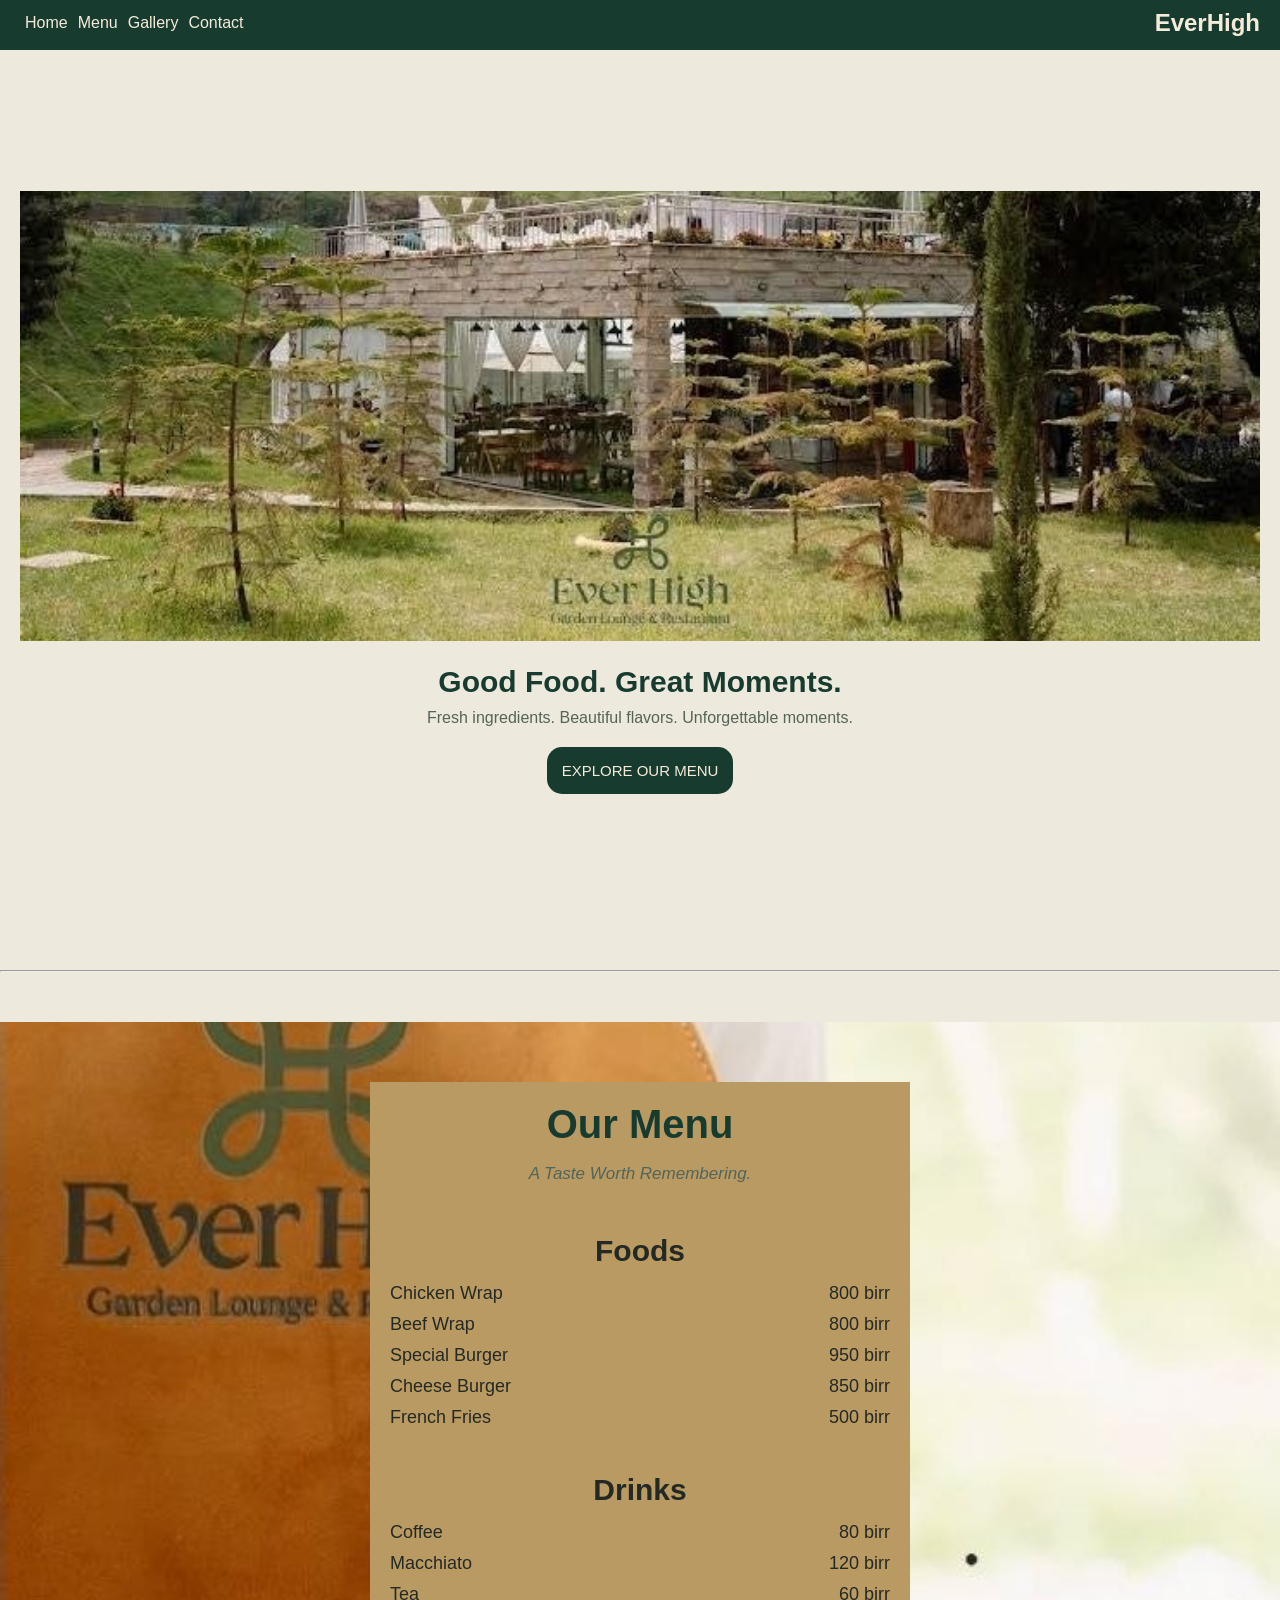
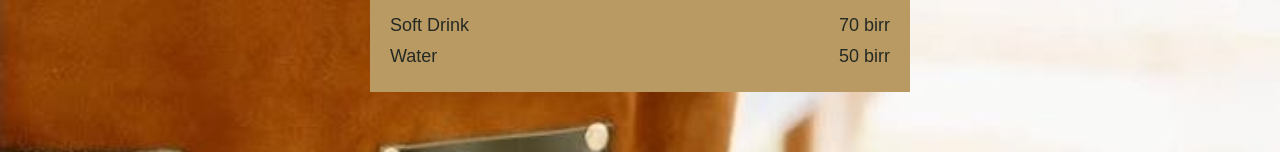
<file: index.html>
<!DOCTYPE html>
<html lang="en">
<head>
    <meta charset="UTF-8">
    <meta name="viewport" content="width=device-width, initial-scale=1.0">
    <title>EverHigh Garden Lounge & Restaurant</title>
    <link rel="stylesheet" href="styles.css">
    <link rel="stylesheet" href="https://cdnjs.cloudflare.com/ajax/libs/font-awesome/6.7.2/css/all.min.css">
</head>
<body>
    <header>
        <nav class="header">
            <ul>
                <li><a href="index.html#home">Home</a></li>
                <li><a href="index.html#menu">Menu</a></li>
                <li><a href="gallery.html">Gallery</a></li>
                <li><a href="contact.html">Contact</a></li>
            </ul>
            <h1>EverHigh</h1>
        </nav>
    </header>
    <section id="home" class="home">
        <img src="image4.jpg" class="image-4">
        <h2 class="home-text">Good Food. Great Moments.</h2>
        <p class="home-text">Fresh ingredients. Beautiful flavors. Unforgettable moments.</p>
        <a class="home-text" href="#menu">EXPLORE OUR MENU</a>
    </section>
    <hr>
    <main class="home-menu">
        <div class="menu" id="menu">
            <h2 class="menu-header">Our Menu</h2>
            <p class="menu-text">A Taste Worth Remembering.</p>
            <section>
                <h3>Foods</h3>
                <article class="item">
                    <p class="flavor">Chicken Wrap</p><p class="price">800 birr</p>
                </article>
                <article class="item">
                    <p class="flavor">Beef Wrap</p><p class="price">800 birr</p>
                </article>
                <article class="item">
                    <p class="flavor">Special Burger</p><p class="price">950 birr</p>
                </article>
                <article class="item">
                    <p class="flavor">Cheese Burger</p><p class="price">850 birr</p>
                </article>
                <article class="item">
                    <p class="flavor">French Fries</p><p class="price">500 birr</p>
                </article>
            </section>
            <section>
                <h3>Drinks</h3>
                <article class="item">
                    <p class="drink">Coffee</p><p class="price">80 birr</p>
                </article>
                <article class="item">
                    <p class="drink">Macchiato</p><p class="price">120 birr</p>
                </article>
                <article class="item">
                    <p class="drink">Tea</p><p class="price">60 birr</p>
                </article>
                <article class="item">
                    <p class="drink">Soft Drink</p><p class="price">70 birr</p>
                </article>
                <article class="item">
                    <p class="drink">Water</p><p class="price">50 birr</p>
                </article>
            </section>
        </div>
    </main>
</body>
</html>
</file>
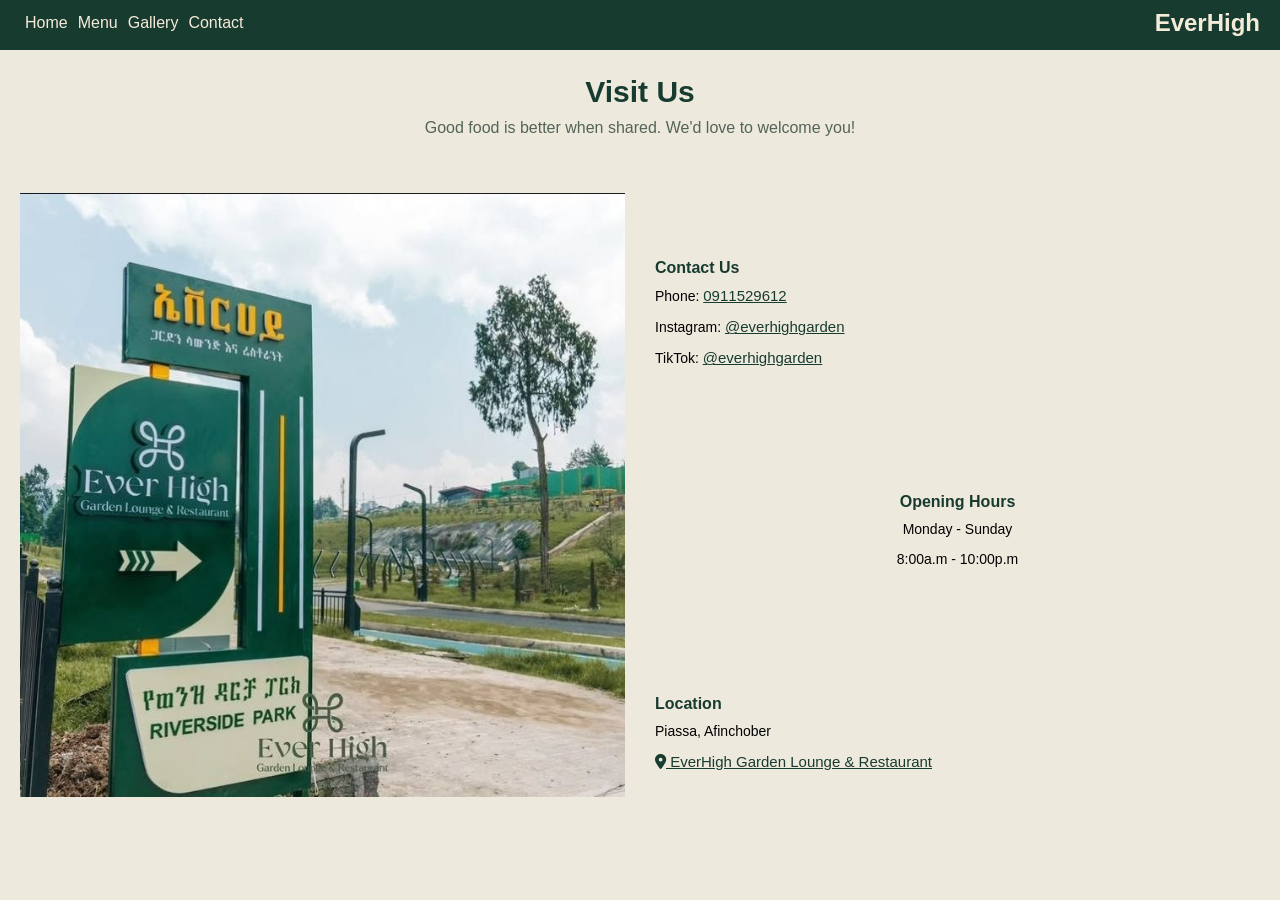
<file: contact.html>
<!DOCTYPE html>
<html lang="en">
<head>
    <meta charset="UTF-8">
    <meta name="viewport" content="width=device-width, initial-scale=1.0">
    <title>EverHigh Garden Lounge & Restaurant</title>
    <link rel="stylesheet" href="styles.css">
    <link rel="stylesheet" href="https://cdnjs.cloudflare.com/ajax/libs/font-awesome/6.7.2/css/all.min.css">
</head>
<body>
    <header>
        <nav class="header">
            <ul>
                <li><a href="index.html#home">Home</a></li>
                <li><a href="index.html#menu">Menu</a></li>
                <li><a href="gallery.html">Gallery</a></li>
                <li><a href="contact.html">Contact</a></li>
            </ul>
            <h1>EverHigh</h1>
        </nav>
    </header>
    <main>
        <div class="contact-text">
            <h2 class="contact-header">Visit Us</h2>
            <p>Good food is better when shared. We'd love to welcome you!</p>
        </div>
        <div class="contact-layout">
            <div class="address">
                <address>
                    <h4>Contact Us</h4>
                    <p>Phone: <a href="tel:0911529612" class="contact">0911529612</a></p>
                    <p>Instagram: <a href="https://www.instagram.com/everhighgarden?gwpx=bjA3bThmcXhpbzd1" class="contact" target="_blank">@everhighgarden</a></p>
                    <p>TikTok: <a href="https://www.tiktok.com/@everhigh.garden.lounge?_r=1&_t=ZS-9BahdTmUgRo" class="contact" target="_blank">@everhighgarden</a></p>
                </address>
            </div>
            <div class="opening-hours">
                <h4>Opening Hours</h4>
                <p>Monday - Sunday</p>
                <p>8:00a.m - 10:00p.m</p>
            </div>
            <div class="location">
                <h4>Location</h4>
                <p>Piassa, Afinchober</p>
                <a href="https://maps.app.goo.gl/KWpJqjdQmYf8ky856?g_st=atm" class="contact" target="_blank"><i class="fa-solid fa-location-dot"></i> EverHigh Garden Lounge & Restaurant</a>
            </div>
            <img src="image3.jpg" class="image-3">
        </div>
    </main>
</body>
</html>
</file>
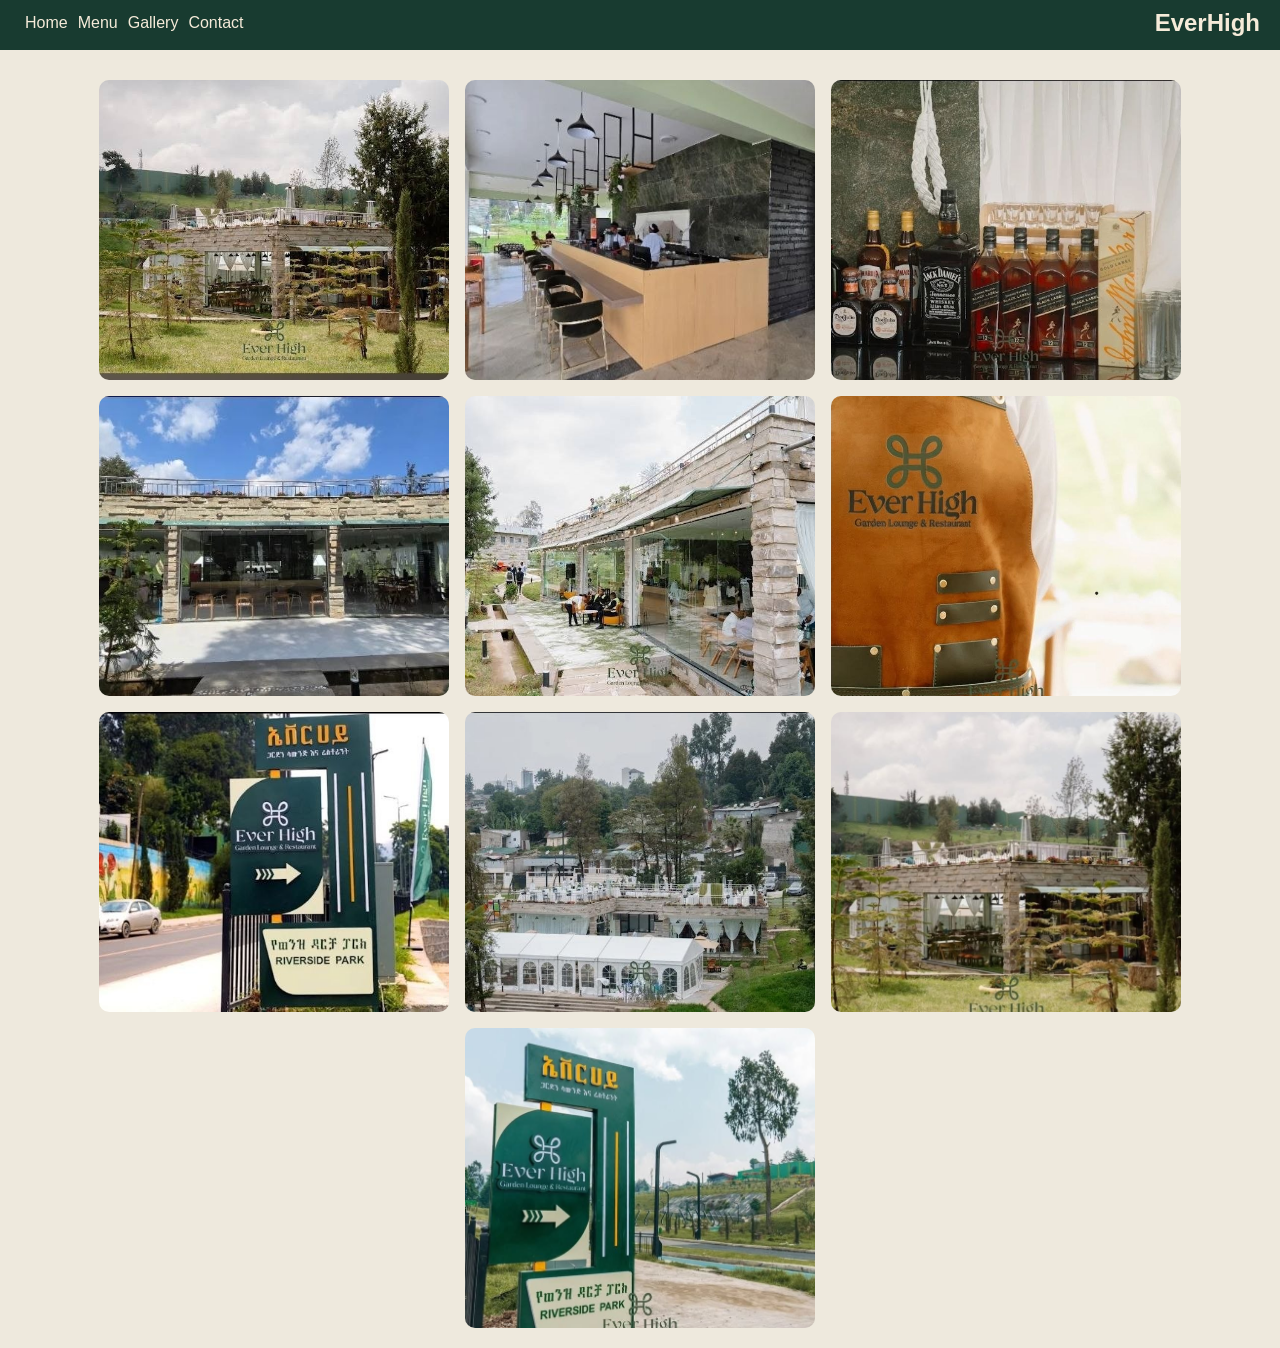
<file: gallery.html>
<!DOCTYPE html>
<html lang="en">
<head>
    <meta charset="UTF-8">
    <meta name="viewport" content="width=device-width, initial-scale=1.0">
    <title>EverHigh Garden Lounge & Restaurant</title>
    <link rel="stylesheet" href="styles.css">
    <link rel="stylesheet" href="https://cdnjs.cloudflare.com/ajax/libs/font-awesome/6.7.2/css/all.min.css">
</head>
<body>
    <header>
        <nav class="header">
            <ul>
                <li><a href="index.html#home">Home</a></li>
                <li><a href="index.html#menu">Menu</a></li>
                <li><a href="gallery.html">Gallery</a></li>
                <li><a href="contact.html">Contact</a></li>
            </ul>
            <h1>EverHigh</h1>
        </nav>
    </header>
    <div class="gallery">
        <img src="image4.jpg">
        <img src="image6.jpg">
        <img src="image7.jpg">
        <img src="image8.jpg">
        <img src="image10.jpg">
        <img src="image2.jpg">
        <img src="image5.jpg">
        <img src="image9.jpg">
        <img src="image1.jpg">
        <img src="image3.jpg">
    </div>
</body>
</html>
</file>
<file: styles.css>
html {
    scroll-padding-top: 60px;
    scroll-behavior: smooth;
}
body {
    margin: 0;
    background-color: #EEE9DD;
    font-family: sans-serif;
}

.header {
    background-color: #183B30;
    color: #F5EBD9;
    display: flex;
    justify-content: space-between;
    align-items: center;
    position: fixed;
    top: 0;
    left: 0;
    width: 100%;
    z-index: 1000;
    height: 50px;
    padding-bottom: 5px;
    box-sizing: border-box;
}
.header a {
    text-decoration: none;
    color: #F5EBD9;
    margin: 5px;
}
.header a:hover {
    color: #B99A63;
}
.header ul {
    display: flex;
    list-style-type: none;
    padding-left: 20px;
    margin: 0;
}
.header h1 {
    padding-right: 20px;
    margin: 0;
}

.image-4 {
    width: 100%;
    height: 450px;
    object-fit: cover;
    object-position: center 90%;
}

.home {
    box-sizing: border-box;
    min-height: 100vh;
    margin: 20px;
    display: flex;
    flex-direction: column;
    align-items: center;
    justify-content: center;
    padding-top: 45px;
}
.home-text {
    text-align: center;
}
.home h2 {
    font-size: 30px;
    color: #183B30;
    margin-bottom: 5px;
}
.home p {
    color: #536458;
    margin-top: 5px;
    margin-bottom: 20px;
}
.home a {
    background-color: #183B30;
    color: #F5EBD9;
    padding: 15px;
    border-radius: 15px;
    font-size: 15px;
    text-decoration: none;
}
.home a:hover {
    color: #B99A63;
}
hr {
    margin: 50px 0;
}

.home-menu {
    background-image: url(image2.jpg);
    background-size: cover;
    background-position: center;
    background-repeat: no-repeat;
    padding: 60px;
}
.menu {
    background-color: #B99A63;
    width: 60%;
    margin-left: auto;
    margin-right: auto;
    padding: 20px;
    max-width: 500px;
}
.menu-header, .menu-text, h3 {
    text-align: center;
}
.menu-header {
    font-size: 40px;
    color: #183B30;
    margin-top: 0;
    margin-bottom: 5px;
}
.menu-text {
    font-size: 17px;
    color: #536458;
    font-style: italic;
    margin-bottom: 50px;
}
h3 {
    font-size: 30px;
    font-family: Impact, Haettenschweiler, 'Arial Narrow Bold', sans-serif;
    margin-bottom: 10px;
    margin-top: 40px;
}
h3, article {
    color: #252923;
}


.item p {
    display: inline-block;
    margin-top: 5px;
    margin-bottom: 5px;
    font-size: 18px;
}
.flavor, .drink {
    text-align: left;
    width: 75%;
}
.price {
    text-align: right;
    width: 25%;
}

.contact-layout {
    display: grid;
    grid-template-columns: 1fr 1fr;
    grid-template-areas:
        "image contact"
        "image hours"
        "image location";
    gap: 20px 30px;
    margin: 20px;
    align-items: center;
}
.image-3 {
    grid-area: image;
    width: 100%;
    height: 100%;
    min-height: 350px;
    object-fit: cover;
}
.address {
    grid-area: contact;
}
.contact-text {
    margin-top: 30px;
    padding: 20px;
    text-align: center;
}
.contact-header {
    font-size: 30px;
    color: #183B30;
    margin-bottom: 5px;
}
.contact-text p {
    color: #536458;
    margin-top: 10px;
}
address {
    font-style: normal; 
}
.opening-hours {
    grid-area: hours;
    text-align: center;
}
.location {
    grid-area: location;
}
address p, .opening-hours p, .location p {
    font-size: 14px;
    margin-top: 10px;
}
h4 {
    margin-bottom: 0;
    margin-top: 40px;
    color: #183B30;
}
.contact {
    color: #183B30;
    font-size: 15px;
}
.contact:hover {
    color: #B99A63;
}
.contact:active {
    color: #B99A63;
}

.gallery {
    box-sizing: border-box;
    display: flex;
    flex-direction: row;
    flex-wrap: wrap;
    justify-content: center;
    align-items: center;
    gap: 16px;
    max-width: 1400px;
    margin: 0 auto;
    padding: 20px 10px;
    margin-top: 60px;
}
.gallery img {
    width: 100%;
    max-width: 350px;
    height: 300px;
    object-fit: cover;
    border-radius: 10px;
}


@media (max-width: 600px) {
    .home-menu {
        padding: 30px 15px;
    }

    .menu {
        width: 100%;
    }

    .image-4 {
        height: 300px;
    }

    .header ul {
        padding-left: 5px;
    }

    .header a {
        margin: 3px;
        font-size: 13px;
    }

    .header h1 {
        font-size: 20px;
        padding-right: 10px;
    }
}
@media (max-width: 600px) {
    .contact-layout {
        grid-template-columns: 1fr;
        grid-template-areas:
            "contact"
            "hours"
            "location"
            "image";
    }

    .image-3 {
        height: 250px;
    }
}
</file>
